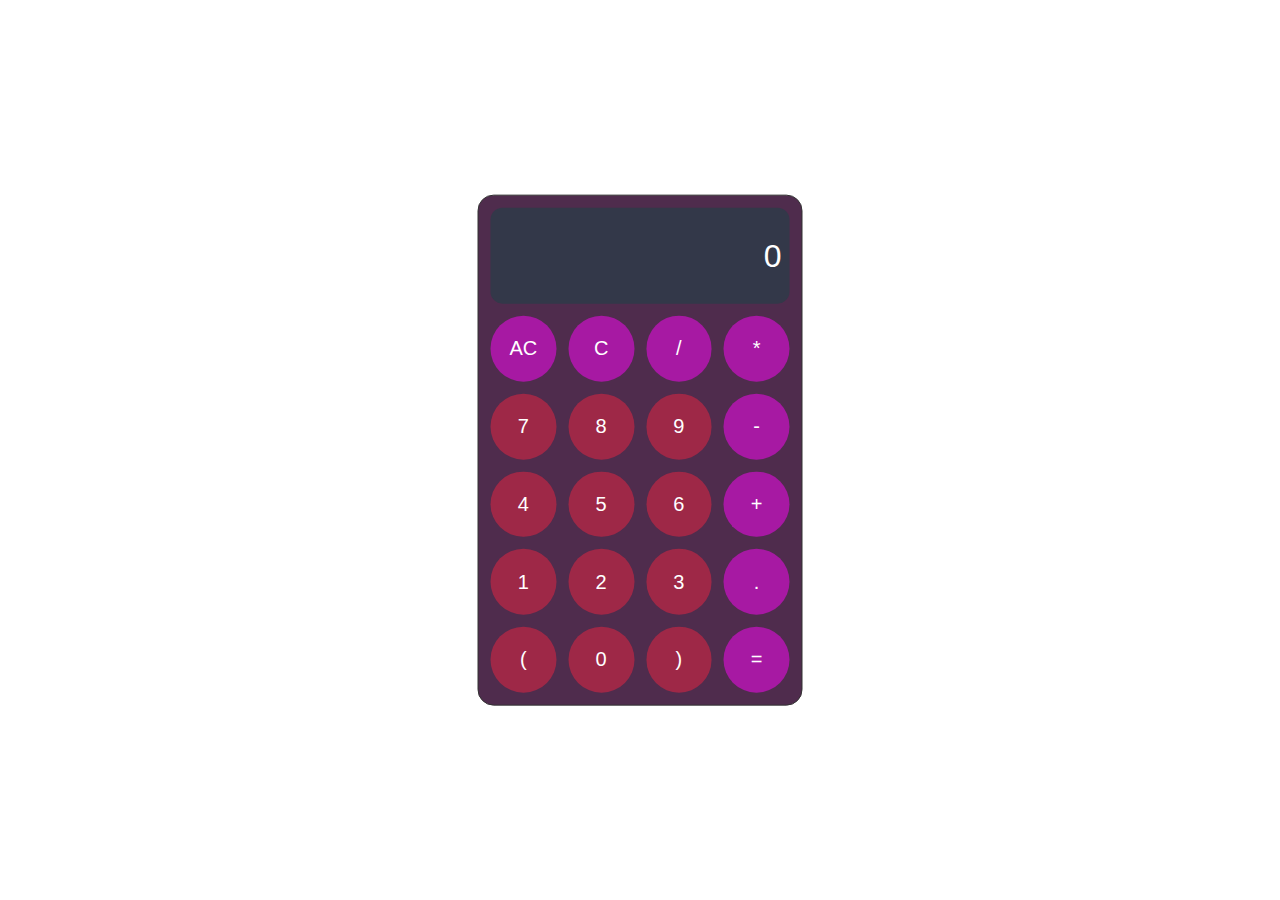
<file: TASK1_calculator/index.html>
<!DOCTYPE html>
<html lang="en">
<head>
    <meta charset="UTF-8">
    <meta http-equiv="X-UA-Compatible" content="IE=edge">
    <meta name="viewport" content="width=device-width, initial-scale=1.0">
    <title>Calculator</title>
    <link rel="stylesheet" href="style.css">
</head>
<body>
    <div class="calculator">

        <input type="text" class="screen" id="screen" placeholder="0">

        <button class="symbol" onclick="wipe()">AC</button>
        <button class="symbol" onclick="wipe()">C</button>
        <button class="symbol" onclick="show('/')">/</button>
        <button class="symbol" onclick="show('*')">*</button>

        <button class="number" onclick="show('7')">7</button>
        <button class="number" onclick="show('8')">8</button>
        <button class="number" onclick="show('9')">9</button>
        <button class="symbol" onclick="show('-')">-</button>

        <button class="number" onclick="show('4')">4</button>
        <button class="number" onclick="show('5')">5</button>
        <button class="number" onclick="show('6')">6</button>
        <button class="symbol" onclick="show('+')">+</button>

        <button class="number" onclick="show('1')">1</button>
        <button class="number" onclick="show('2')">2</button>
        <button class="number" onclick="show('3')">3</button>
        <button class="symbol" onclick="show('.')">.</button>

        <button class="number" onclick="show('(')">(</button>
        <button class="number" onclick="show('0')">0</button>
        <button class="number" onclick="show(')')">)</button>
        <button class="symbol" onclick="calc('=')">=</button>

    </div>
    <script src="script.js"></script>
</body>
</html>
</file>
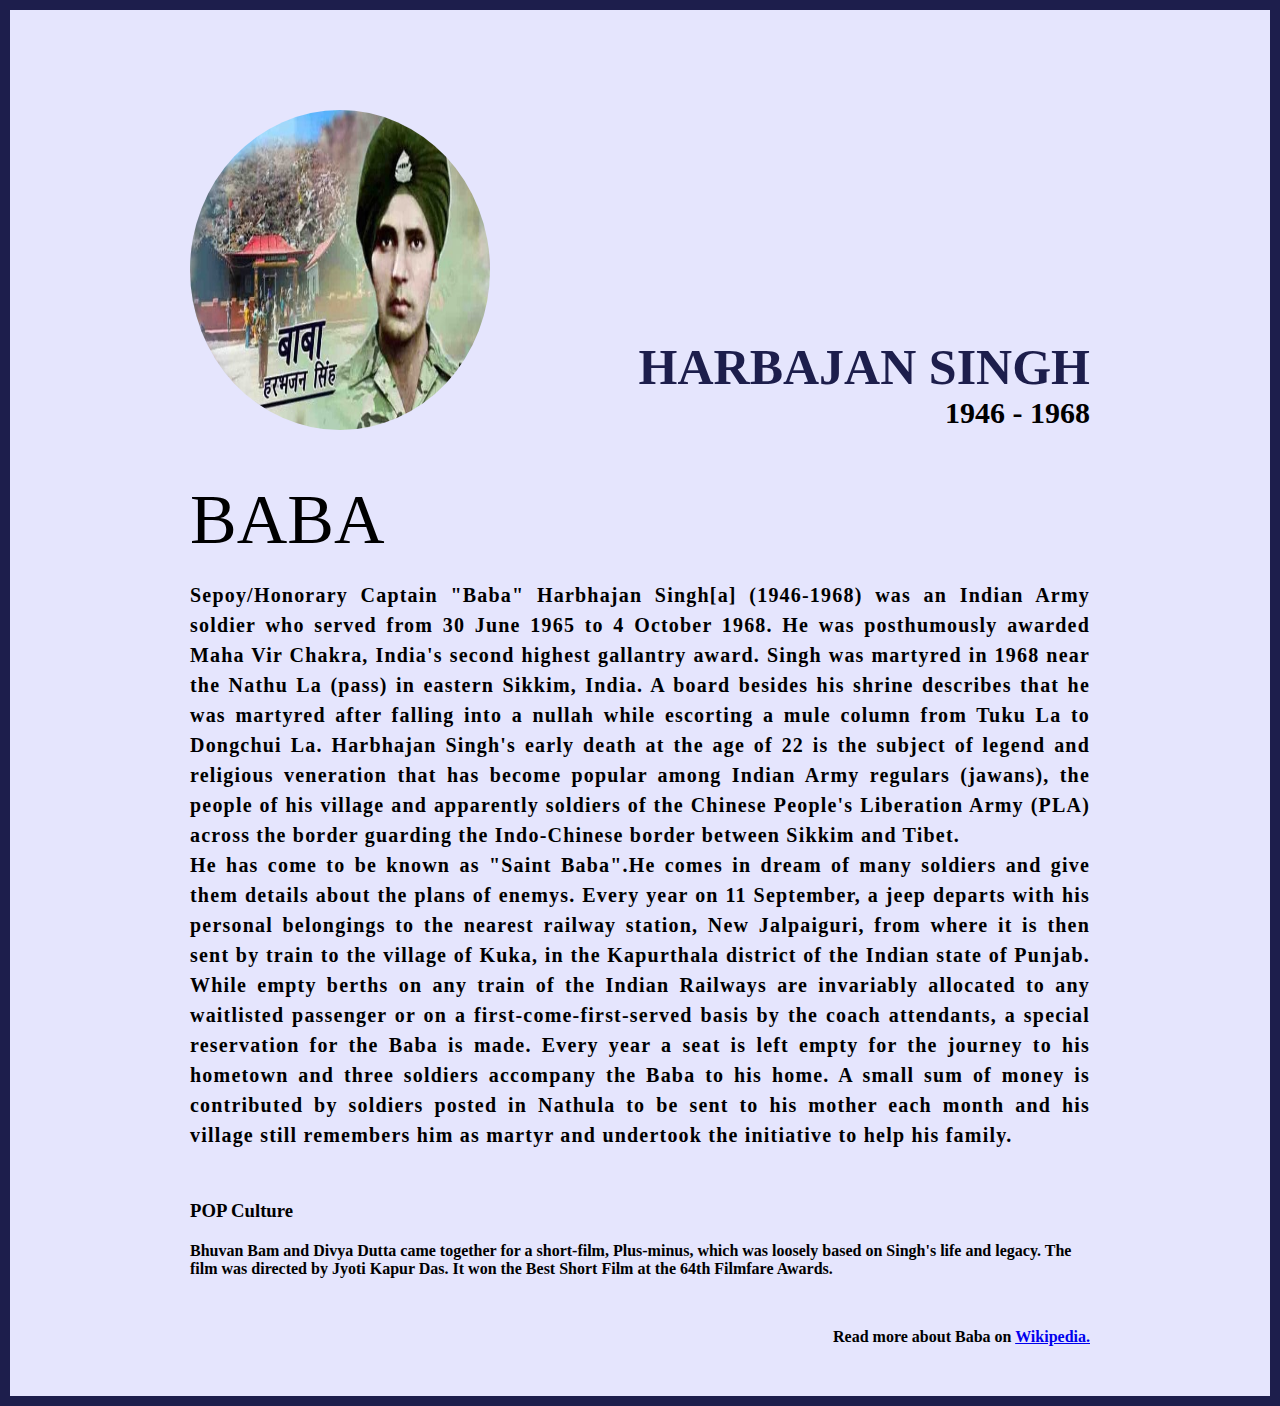
<file: TASK_2_tributepage/index.html>
<!DOCTYPE html>
<html lang="en">
  <head>
    <meta charset="UTF-8" />

    <meta http-equiv="X-UA-Compatible" content="IE=edge" />

    <meta name="viewport" content="width=device-width, initial-scale=1.0" />
    <title>The Tribute Website | Indian Army</title>
    <link rel="stylesheet" href="style.css" />
  </head>
  <body>
    <div class="container">
      <div class="content">
        <section class="top_section">
          <div class="image_container">
            <img src="./images/apj.jpeg" alt="tribute" />
          </div>
          <div>
            <h1>Harbajan Singh</h1>
            <h4>1946 - 1968</h4>
          </div>
        </section>
        <section class="about_section">
          <h2>BABA</h2>
          <p>
            <b>Sepoy/Honorary Captain "Baba" Harbhajan Singh[a] (1946-1968) was an Indian Army soldier who served from 30 June 1965 to 4 October 1968. He was posthumously awarded Maha Vir Chakra, India's second highest gallantry award.
                Singh was martyred in 1968 near the Nathu La (pass) in eastern Sikkim, India. A board besides his shrine describes that he was martyred after falling into a nullah while escorting a mule column from Tuku La to Dongchui La.

Harbhajan Singh's early death at the age of 22 is the subject of legend and religious veneration that has become popular among Indian Army regulars (jawans), the people of his village and apparently soldiers of the Chinese People's Liberation Army (PLA) across the border guarding the Indo-Chinese border between Sikkim and Tibet.
          </p>
          <p>He has come to be known as "Saint Baba".He comes in dream of many soldiers and give them details about the plans of enemys. Every year on 11 September, a jeep departs with his personal belongings to the nearest railway station, New Jalpaiguri, from where it is then sent by train to the village of Kuka, in the Kapurthala district of the Indian state of Punjab. While empty berths on any train of the Indian Railways are invariably allocated to any waitlisted passenger or on a first-come-first-served basis by the coach attendants, a special reservation for the Baba is made. Every year a seat is left empty for the journey to his hometown and three soldiers accompany the Baba to his home. A small sum of money is contributed by soldiers posted in Nathula to be sent to his mother each month and his village still remembers him as martyr and undertook the initiative to help his family.</p>
        </section>
        <section class="biography_section">
          <h3>POP Culture</h3>
          <p>Bhuvan Bam and Divya Dutta came together for a short-film, Plus-minus, which was loosely based on Singh's life and legacy. The film was directed by Jyoti Kapur Das. It won the Best Short Film at the 64th Filmfare Awards.</p>
       
        </section>
        <footer>
          <p>
            Read more about Baba on
            <a href="https://en.wikipedia.org/wiki/Baba_Harbhajan_Singh"
              >Wikipedia.</a
            >
          </p>
        </footer>
      </div>
    </div>
  </body>
</html>
</file>
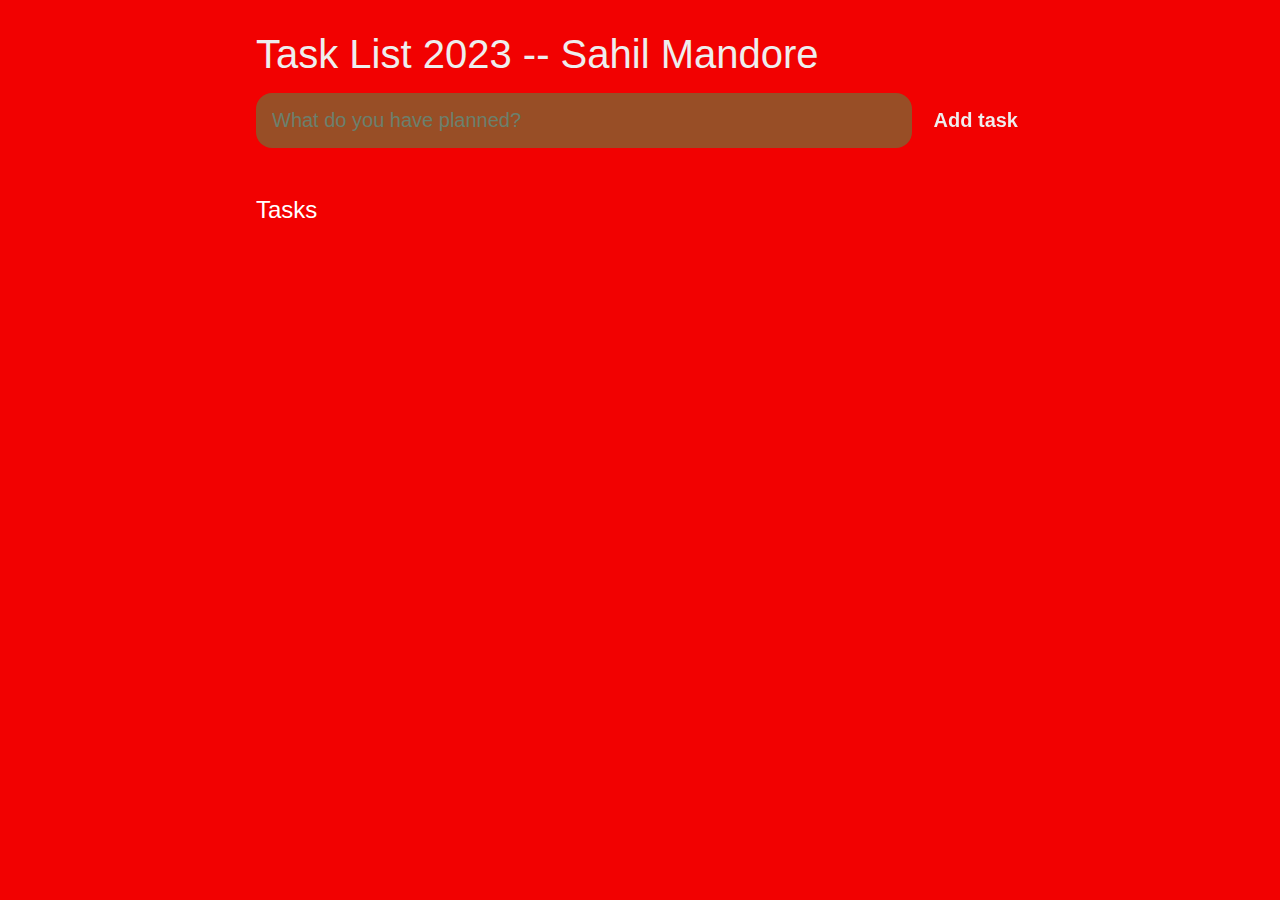
<file: to_do_list/index.html>
<!DOCTYPE html>
<html lang="en">
<head>
	<meta charset="UTF-8">
	<meta http-equiv="X-UA-Compatible" content="IE=edge">
	<meta name="viewport" content="width=device-width, initial-scale=1.0">
	<title>Task List 2023 BY Sahil Mandore </title>

	<link rel="stylesheet" href="main.css" />
</head>
<body>
	
	<header>
		<h1>Task List 2023 -- Sahil Mandore</h1>
		<form id="new-task-form">
			<input 
				type="text" 
				name="new-task-input" 
				id="new-task-input" 
				placeholder="What do you have planned?" />
			<input 
				type="submit"
				id="new-task-submit" 
				value="Add task" />
		</form>
	</header>
	<main>
		<section class="task-list">
			<h2>Tasks</h2>

			<div id="tasks">

				<!-- <div class="task">
					<div class="content">
						<input 
							type="text" 
							class="text" 
							value="A new task"
							readonly>
					</div>
					<div class="actions">
						<button class="edit">Edit</button>
						<button class="delete">Delete</button>
					</div>
				</div> -->

			</div>
		</section>
	</main>

	<script src="main.js"></script>
</body>
</html>
</file>
<file: TASK1_calculator/style.css>
* {
    box-sizing: border-box;
    margin: 0;
    padding: 0;
}

*::before,
*::after {
    box-sizing: inherit;
}

html,
body {
    font-size: 16px;
    font-family: sans-serif;
    height: 100%;
}

body {
    background: #ffffff;
    display: flex;
    align-items: center;
    justify-content: center;
    -webkit-font-smoothing: antialiased;
    -webkit-tap-highlight-color: transparent;
}

input {
    border: none;
    outline: none;
}

input:focus {
    outline: none;
}

button {
    border: none;
    outline: none;
    background: none;
    cursor: pointer;
}

button:focus {
    outline: none;
}

.calculator {
    background: #4f2c4d;
    display: grid;
    grid-template-columns: repeat(4, 1fr);
    gap: .75rem;
    width: 325px;
    border: 1px solid #333;
    padding: .75rem;
    border-radius: 1rem;
    position: fixed;
    top: 50%;
    left: 50%;
    transform: translate(-50%, -50%);
}

.screen {
    grid-column: 1 / 5;
    border-radius: .75rem;
    font-size: 2rem;
    height: 6rem;
    color: #fff;
    background: #333849;
    text-align: end;
    padding: .5rem;
}

::placeholder {
    color: #fff;
}

.symbol,
.number {
    display: flex;
    align-items: center;
    justify-content: center;
    text-align: center;
    aspect-ratio: 1;
    font-size: 1.25rem;
    color: #fff;
    border-radius: 50%;
    transition: .15s ease;
}

.symbol {
    background: #a719a3;
}

.symbol:hover {
    background: #4d55b1;
}

.number {
    background: #9e2847;
}

.number:hover {
    background: #333849ac;
}
</file>
<file: TASK_2_tributepage/style.css>
* {
    margin: 0;
    padding: 0;
    box-sizing: border-box;
  }
  
  .container {
    background-color: #e5e5fd;
    min-height: 100vh;
    border: 10px solid #1d1e4c;
  }
  
  .content {
    max-width: 900px;
    margin: 0 auto;
  }
  .top_section {
    margin-top: 100px;
    display: flex;
    justify-content: space-between;
    align-items: flex-end;
  }
  .top_section h1 {
    font-size: 50px;
    font-weight: bold;
    color: #1d1e4c;
    text-transform: uppercase;
  }
  .top_section h4 {
    font-size: 30px;
    text-align: end;
  }
  
  .image_container {
    border-radius: 50%;
    overflow: hidden;
  }
  
  .image_container,
  img {
    width: 300px;
    height: 320px;
  }
  .about_section {
    margin-top: 50px;
  }
  .about_section h2 {
    font-size: 70px;
    font-weight: 400;
    margin-bottom: 20px;
  }
  .about_section p {
    font-size: 20px;
    line-height: 30px;
    letter-spacing: 1.2px;
    text-align: justify;
  }
  .biography_section {
    margin: 50px 0;
  }
  .biography_section h3 {
    margin-bottom: 20px;
  }
  .biography_section ul {
    margin-left: 50px;
  }
  .biography_section li {
    margin-bottom: 15px;
  }
  
  footer {
    margin: 50px 0;
  }
  footer p {
    text-align: end;
  }
</file>
<file: to_do_list/main.css>
:root {
	--dark: #f20101;
	--darker: #984e26;
	--darkest: #b6b31d;
	--grey: #6b806d;
	--pink: #ba642a;
	--purple: #8B5CF6;
	--light: #EEE;
}

* {
	margin: 0;
	box-sizing: border-box;
	font-family: "Fira sans", sans-serif;
}

body {
	display: flex;
	flex-direction: column;
	min-height: 100vh;
	color: #FFF;
	background-color: var(--dark);
}

header {
	padding: 2rem 1rem;
	max-width: 800px;
	width: 100%;
	margin: 0 auto;
}

header h1{ 
	font-size: 2.5rem;
	font-weight: 300;
	color: var(--light);
	margin-bottom: 1rem;
}

#new-task-form {
	display: flex;;
}

input, button {
	appearance: none;
	border: none;
	outline: none;
	background: none;
}

#new-task-input {
	flex: 1 1 0%;
	background-color: var(--darker);
	padding: 1rem;
	border-radius: 1rem;
	margin-right: 1rem;
	color: var(--ligth);
	font-size: 1.25rem;
}

#new-task-input::placeholder {
	color: var(--grey);
}

#new-task-submit {
	color: var(--light);
	font-size: 1.25rem;
	font-weight: 700;
	background-image: linear-gradient(to right, var(--light), var(--light));
	-webkit-background-clip: text;
	-webkit-text-fill-color: transparent;
	cursor: pointer;
	transition: 0.4s;
}

#new-task-submit:hover {
	opacity: 0.8;
}

#new-task-submit:active {
	opacity: 0.6;
}

main {
	flex: 1 1 0%;
	max-width: 800px;
	width: 100%;
	margin: 0 auto;
}

.task-list {
	padding: 1rem;
}

.task-list h2 {
	font-size: 1.5rem;
	font-weight: 300;
	color: var(--black);
	margin-bottom: 1rem;
}

#tasks .task {
	display: flex;
	justify-content: space-between;
	background-color: var(--darkest);
	padding: 1rem;
	border-radius: 1rem;
	margin-bottom: 1rem;
}

.task .content {
	flex: 1 1 0%;
}

.task .content .text {
	color: var(--light);
	font-size: 1.125rem;
	width: 100%;
	display: block;
	transition: 0.4s;
}

.task .content .text:not(:read-only) {
	color: var(--pink);
}

.task .actions {
	display: flex;
	margin: 0 -0.5rem;
}

.task .actions button {
	cursor: pointer;
	margin: 0 0.5rem;
	font-size: 1.125rem;
	font-weight: 700;
	text-transform: uppercase;
	transition: 0.4s;
}

.task .actions button:hover {
	opacity: 0.8;
}

.task .actions button:active {
	opacity: 0.6;
}

.task .actions .edit {
	background-image: linear-gradient(to right, var(--pink), var(--purple));
	-webkit-background-clip: text;
	-webkit-text-fill-color: transparent;
}

.task .actions .delete {
	color: crimson;
}
</file>
